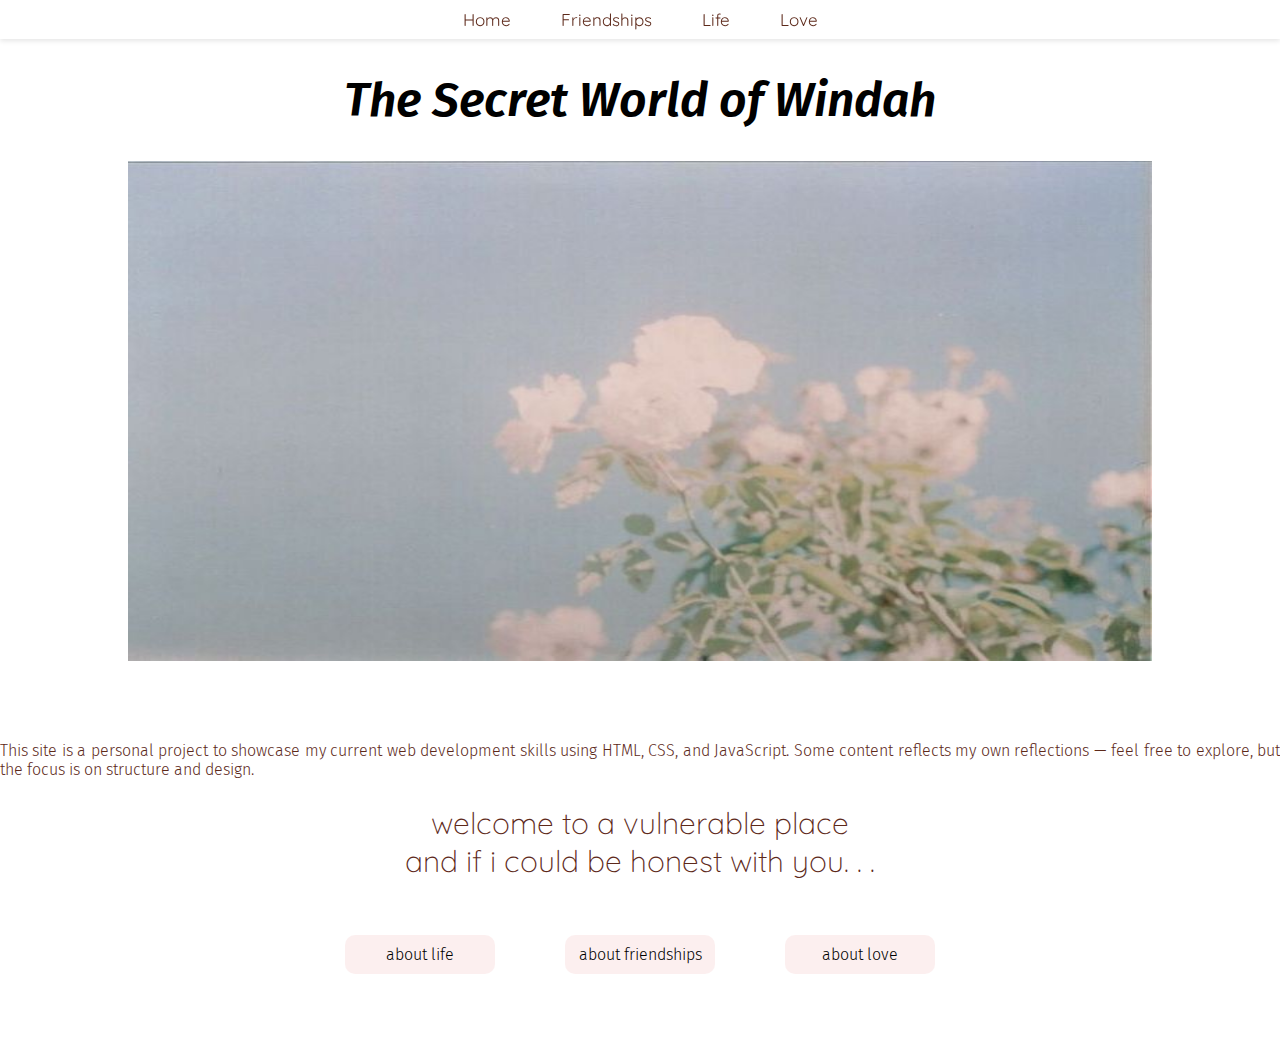
<file: index.html>
<!DOCTYPE html>
<html lang="en">
<head>
    <meta charset="UTF-8">
    <meta name="viewport" content="width=device-width, initial-scale=1.0">
    <title>A glimpse of vulnerable</title>

    <!--javascript-->
    <script src="./assets/dom.js"></script>
    <!--css-->
    <link rel="stylesheet" href="./assets/styles/styles.css">
    <!-- fonts -->
    <link rel="preconnect" href="https://fonts.googleapis.com">
    <link rel="preconnect" href="https://fonts.gstatic.com" crossorigin>
    <link
        href="https://fonts.googleapis.com/css2?family=Merriweather:ital,opsz,wght@0,18..144,300..900;1,18..144,300..900&family=Quicksand:wght@300..700&display=swap"
        rel="stylesheet">
    <link rel="preconnect" href="https://fonts.googleapis.com">
    <link rel="preconnect" href="https://fonts.gstatic.com" crossorigin>
    <link
        href="https://fonts.googleapis.com/css2?family=Fira+Sans:ital,wght@0,100;0,200;0,300;0,400;0,500;0,600;0,700;0,800;0,900;1,100;1,200;1,300;1,400;1,500;1,600;1,700;1,800;1,900&display=swap"
        rel="stylesheet">
    <link rel="preconnect" href="https://fonts.googleapis.com">
    <link rel="preconnect" href="https://fonts.gstatic.com" crossorigin>
    <link href="https://fonts.googleapis.com/css2?family=Quicksand:wght@300..700&display=swap" rel="stylesheet">
</head>
<body>
    <nav class="sticky-nav">
        <div class="hamburger-menu hamburger">&#9776; <!-- Unicode for ☰ --> </div>
        <div class="sticky-nav stickyNav">
            <a href="index.html">Home</a>
            <a href="./public/friendship.html">Friendships</a>
            <a href="./public/life.html">Life</a>
            <a href="./public/love.html">Love</a>
        </div>
    </nav>    
    <header>
        <h1>The Secret World of Windah</h1>
        <img src="/assets/images/homepage-banner-img.jpg" alt="a soft aesthetic rose photography" class="header-img">
    </header>

    <section class="site-note">
        <p>
    This site is a personal project to showcase my current web development skills using HTML, CSS, and JavaScript. Some content reflects my own reflections — feel free to explore, but the focus is on structure and design.
        </p>
    </section>
    <div class="introduction">
        <h2>welcome to a vulnerable place <br>and if i could be honest with you. . .</h2>
    </div>
    <div class="menu"> <!--display in gallery horizontally (pc), vertically (mobile), each directory have it's own little stories inside-->
        <div id="menu-life" class="menu-container">
            <a href="./public/life.html">
                <p class="menu-title">about life</p>
            </a>
        </div>
        <div id="menu-friendship" class="menu-container">
            <a href="./public/friendship.html">
                <p class="menu-title">about friendships</p>
            </a>
        </div>
        <div id="menu-love" class="menu-container">
            <a href="./public/love.html">
                <p class="menu-title">about love</p>
            </a>
        </div>
    </div>
</body>
</html>
</file>
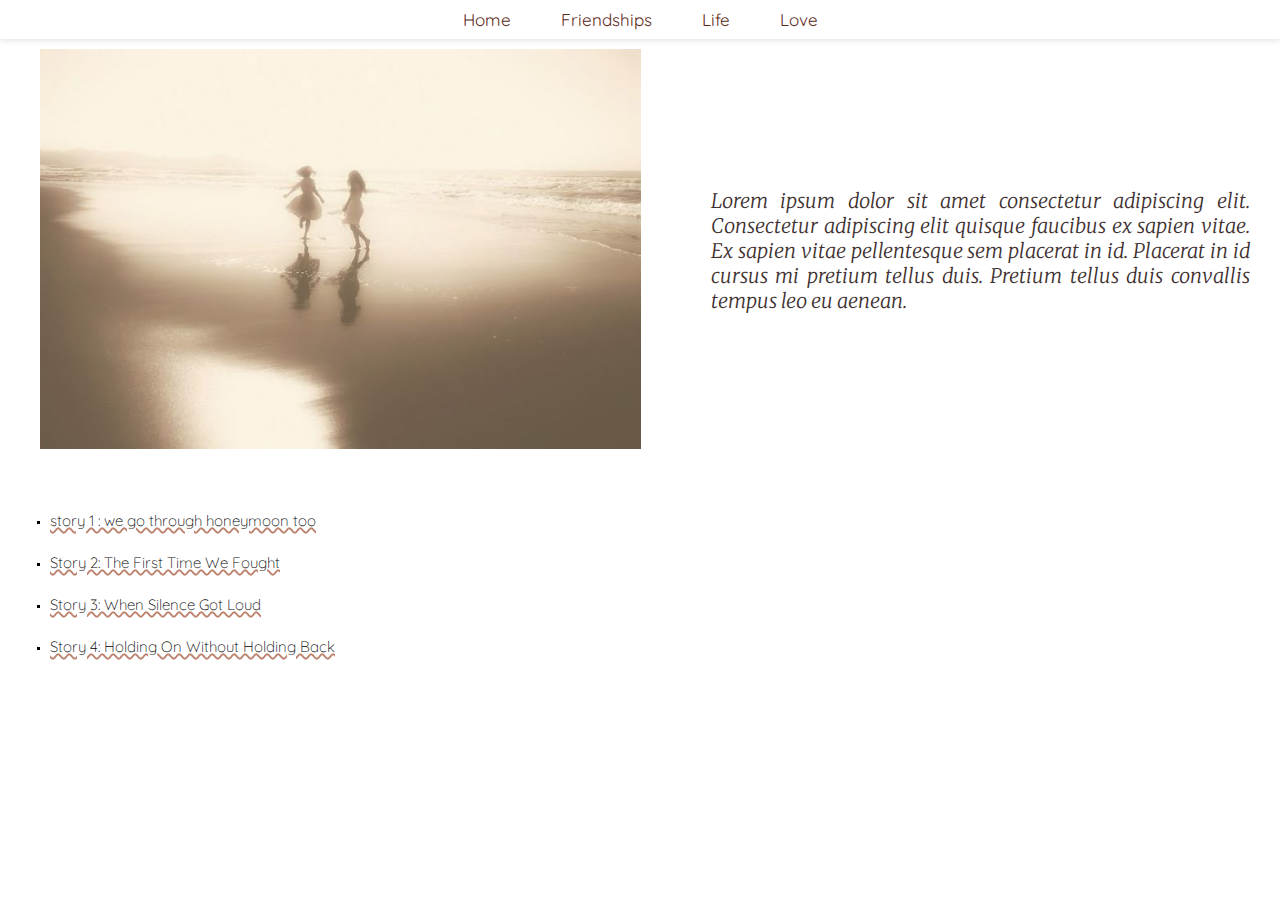
<file: public/friendship.html>
<!DOCTYPE html>
<html lang="en">
<head>
    <meta charset="UTF-8">
    <meta name="viewport" content="width=device-width, initial-scale=1.0">
    <title>about friendships</title>
    <!-- base -->
    <base href="/aGlimpseOfVulnerable/">
    
    <!--css-->
    <link rel="stylesheet" href="/assets/styles/styles.css">
    <!-- fonts -->
    <link rel="preconnect" href="https://fonts.googleapis.com">
    <link rel="preconnect" href="https://fonts.gstatic.com" crossorigin>
    <link
        href="https://fonts.googleapis.com/css2?family=Merriweather:ital,opsz,wght@0,18..144,300..900;1,18..144,300..900&family=Quicksand:wght@300..700&display=swap"
        rel="stylesheet">
    <link rel="preconnect" href="https://fonts.googleapis.com">
    <link rel="preconnect" href="https://fonts.gstatic.com" crossorigin>
    <link
        href="https://fonts.googleapis.com/css2?family=Fira+Sans:ital,wght@0,100;0,200;0,300;0,400;0,500;0,600;0,700;0,800;0,900;1,100;1,200;1,300;1,400;1,500;1,600;1,700;1,800;1,900&display=swap"
        rel="stylesheet">
    <link rel="preconnect" href="https://fonts.googleapis.com">
    <link rel="preconnect" href="https://fonts.gstatic.com" crossorigin>
    <link href="https://fonts.googleapis.com/css2?family=Quicksand:wght@300..700&display=swap" rel="stylesheet">
</head>
<body>
    <nav class="sticky-nav">
        <div class="hamburger-menu hamburger">&#9776; <!-- Unicode for ☰ -->  </div>
        <div class="sticky-nav stickyNav">
            <a href="/index.html">Home</a>
            <a href="./friendship.html">Friendships</a>
            <a href="./life.html">Life</a>
            <a href="./love.html">Love</a>
        </div>
    </nav>
    <main class="page-wrapper">
        <section class="page-intro">
            <figure>
                <img src="../assets/images/abt-friendship.jpg">
            </figure>
            <p class="page-intro-text">
                Lorem ipsum dolor sit amet consectetur adipiscing elit. Consectetur adipiscing elit
                quisque
                faucibus ex sapien vitae. Ex
                sapien vitae pellentesque sem placerat in id. Placerat in id cursus mi pretium tellus duis. Pretium tellus duis
                convallis tempus leo eu aenean.
            </p>
        </section>
        
        <section class="stories">
            <ul class="story-list">
                <li><a href="./abt-friendship/story-003.html">story 1 : we go through honeymoon too</a></li>
                <!-- mock story -->
                <li><a href="#">Story 2: The First Time We Fought</a></li>
                <li><a href="#">Story 3: When Silence Got Loud</a></li>
                <li><a href="#">Story 4: Holding On Without Holding Back</a></li>
            </ul>
        </section>
    </main>

    <!--javascript-->
    <script src="/assets/dom.js"></script>
</body>
</html>
</file>
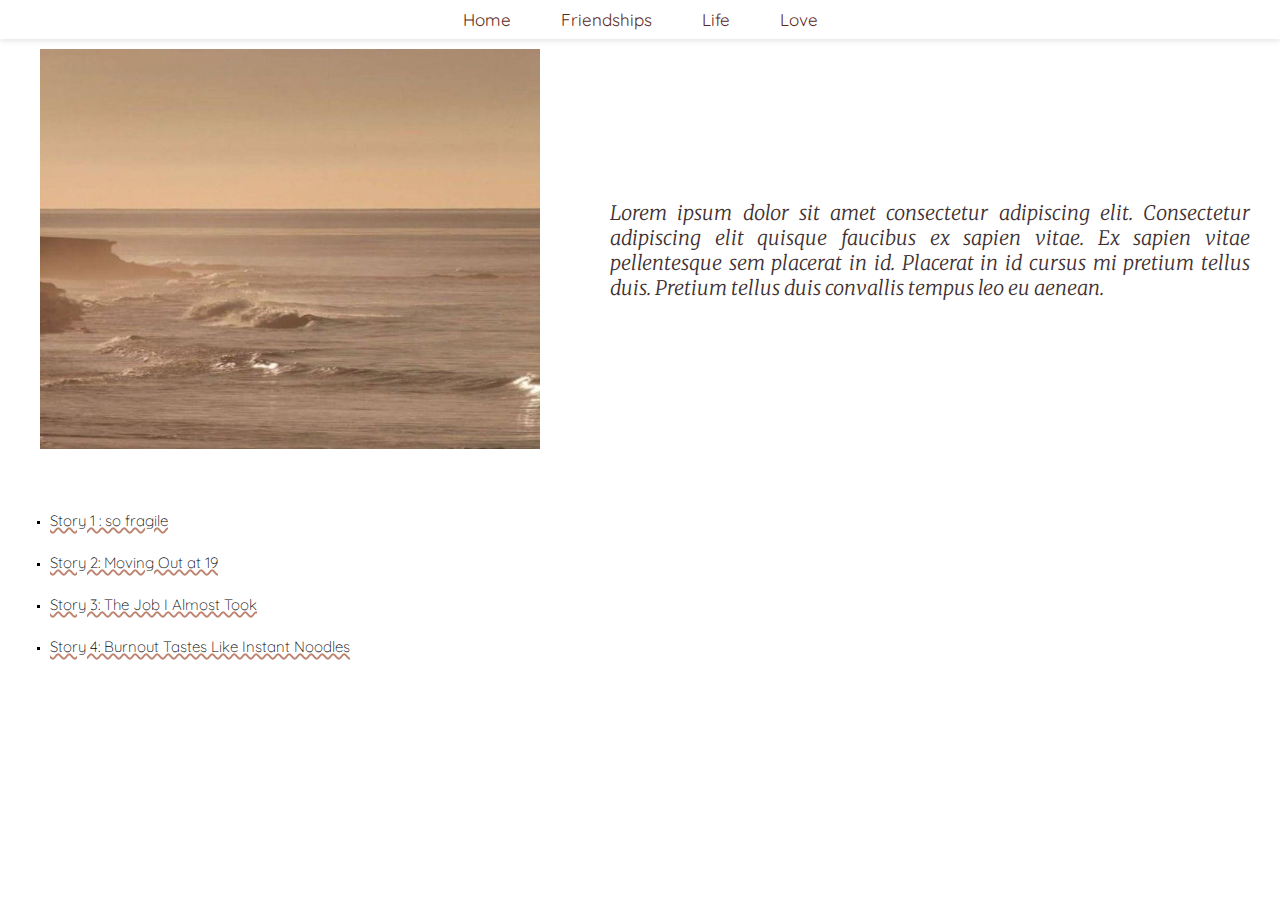
<file: public/life.html>
<!DOCTYPE html>
<html lang="en">
<head>
    <meta charset="UTF-8">
    <meta name="viewport" content="width=device-width, initial-scale=1.0">
    <title>about life</title>
    

    <!--css-->
    <link rel="stylesheet" href="/assets/styles/styles.css">
    <!-- fonts -->
    <link rel="preconnect" href="https://fonts.googleapis.com">
    <link rel="preconnect" href="https://fonts.gstatic.com" crossorigin>
    <link
        href="https://fonts.googleapis.com/css2?family=Merriweather:ital,opsz,wght@0,18..144,300..900;1,18..144,300..900&family=Quicksand:wght@300..700&display=swap"
        rel="stylesheet">
    <link rel="preconnect" href="https://fonts.googleapis.com">
    <link rel="preconnect" href="https://fonts.gstatic.com" crossorigin>
    <link
        href="https://fonts.googleapis.com/css2?family=Fira+Sans:ital,wght@0,100;0,200;0,300;0,400;0,500;0,600;0,700;0,800;0,900;1,100;1,200;1,300;1,400;1,500;1,600;1,700;1,800;1,900&display=swap"
        rel="stylesheet">
    <link rel="preconnect" href="https://fonts.googleapis.com">
    <link rel="preconnect" href="https://fonts.gstatic.com" crossorigin>
    <link href="https://fonts.googleapis.com/css2?family=Quicksand:wght@300..700&display=swap" rel="stylesheet">
</head>
<body>
    <nav class="sticky-nav">
        <div class="hamburger-menu hamburger">&#9776; <!-- Unicode for ☰ --> </div>
        <div class="sticky-nav stickyNav">
            <a href="/index.html">Home</a>
            <a href="./friendship.html">Friendships</a>
            <a href="./life.html">Life</a>
            <a href="./love.html">Love</a>
        </div>
    </nav>
    <main class="page-wrapper">
        <section class="page-intro">
            <figure>
                <img src="../assets/images/abt-life.jpg">
            </figure>
            <p class="page-intro-text">
                Lorem ipsum dolor sit amet consectetur adipiscing elit. Consectetur adipiscing elit
                quisque
                faucibus ex sapien vitae. Ex
                sapien vitae pellentesque sem placerat in id. Placerat in id cursus mi pretium tellus duis. Pretium tellus
                duis
                convallis tempus leo eu aenean.
            </p>
        </section>
    
        <section class="stories">
            <ul class="story-list">
                <li><a href="./abt-life/story-001.html">Story 1 : so fragile</a></li>
                <!--mock stories-->
                <li><a href="#">Story 2: Moving Out at 19</a></li>
                <li><a href="#">Story 3: The Job I Almost Took</a></li>
                <li><a href="#">Story 4: Burnout Tastes Like Instant Noodles</a></li>
            </ul>
        </section>
    </main>

    <!--javascript-->
    <script src="../assets/dom.js"></script>
</body>
</html>
</file>
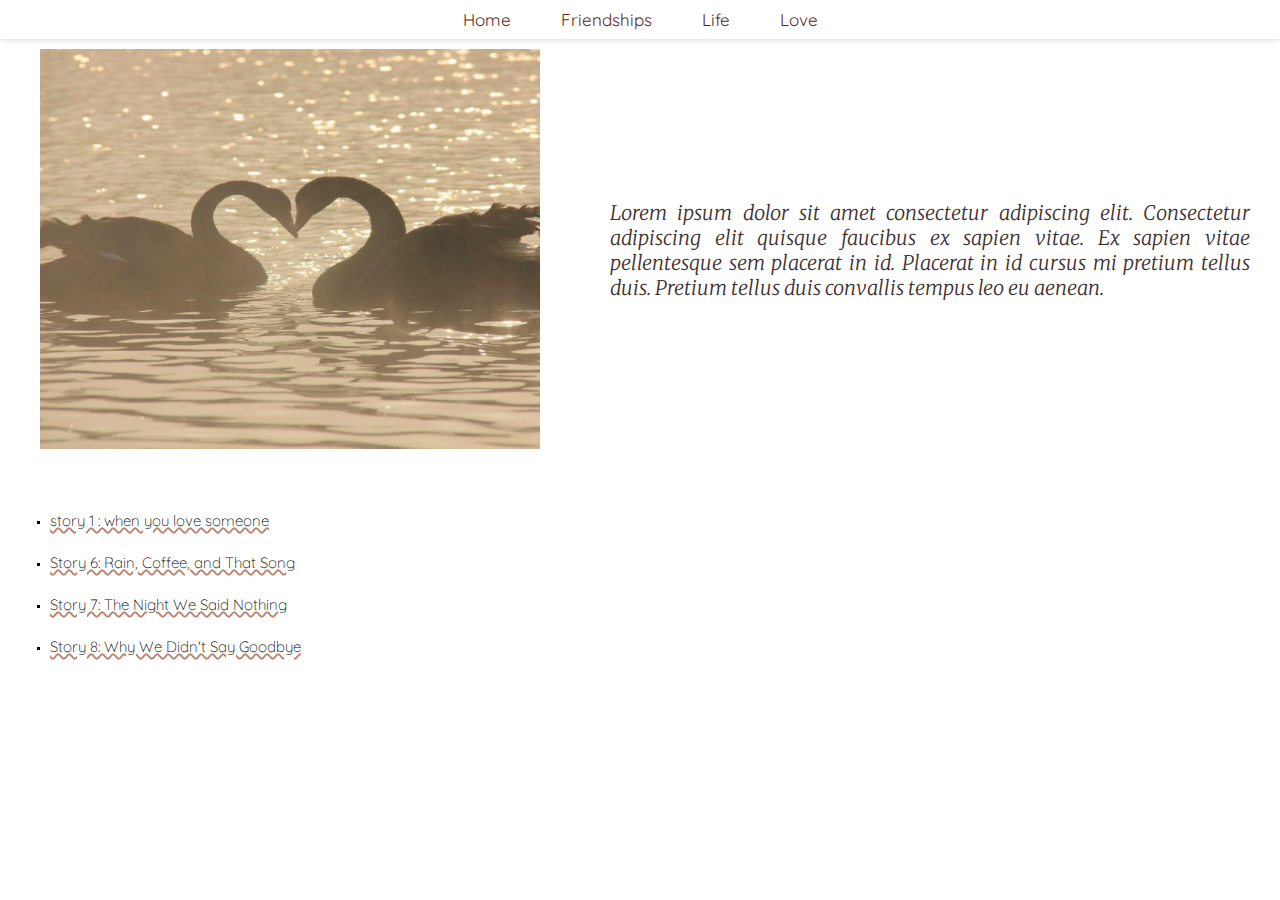
<file: public/love.html>
<!DOCTYPE html>
<html lang="en">
<head>
    <meta charset="UTF-8">
    <meta name="viewport" content="width=device-width, initial-scale=1.0">
    <title>about love</title>
   
    <!--css-->
    <link rel="stylesheet" href="/assets/styles/styles.css">
    <!-- fonts -->
    <link rel="preconnect" href="https://fonts.googleapis.com">
    <link rel="preconnect" href="https://fonts.gstatic.com" crossorigin>
    <link
        href="https://fonts.googleapis.com/css2?family=Merriweather:ital,opsz,wght@0,18..144,300..900;1,18..144,300..900&family=Quicksand:wght@300..700&display=swap"
        rel="stylesheet">
    <link rel="preconnect" href="https://fonts.googleapis.com">
    <link rel="preconnect" href="https://fonts.gstatic.com" crossorigin>
    <link
        href="https://fonts.googleapis.com/css2?family=Fira+Sans:ital,wght@0,100;0,200;0,300;0,400;0,500;0,600;0,700;0,800;0,900;1,100;1,200;1,300;1,400;1,500;1,600;1,700;1,800;1,900&display=swap"
        rel="stylesheet">
    <link rel="preconnect" href="https://fonts.googleapis.com">
    <link rel="preconnect" href="https://fonts.gstatic.com" crossorigin>
    <link href="https://fonts.googleapis.com/css2?family=Quicksand:wght@300..700&display=swap" rel="stylesheet">
</head>
<body>
    <nav class="sticky-nav">
        <div class="hamburger-menu hamburger">&#9776; <!-- Unicode for ☰ --> </div>
        <div class="sticky-nav stickyNav">
            <a href="/index.html">Home</a>
            <a href="./friendship.html">Friendships</a>
            <a href="./life.html">Life</a>
            <a href="./love.html">Love</a>
        </div>
    </nav>
    <main class="page-wrapper">
        <section class="page-intro">
            <figure>
                <img src="../assets/images/abt-love.jpg">
            </figure>
            <p class="page-intro-text">
                Lorem ipsum dolor sit amet consectetur adipiscing elit. Consectetur adipiscing elit
                quisque
                faucibus ex sapien vitae. Ex
                sapien vitae pellentesque sem placerat in id. Placerat in id cursus mi pretium tellus duis. Pretium tellus
                duis
                convallis tempus leo eu aenean.
            </p>
        </section>
    
        <section class="stories">
            <ul class="story-list">
                <li><a href="./abt-love/story-002.html">story 1 : when you love someone</a></li>
                <!--mock stories-->
                <li><a href="#">Story 6: Rain, Coffee, and That Song</a></li>
                <li><a href="#">Story 7: The Night We Said Nothing</a></li>
                <li><a href="#">Story 8: Why We Didn't Say Goodbye</a></li>
            </ul>
        </section>
    </main>

    <!--javascript-->
    <script src="../assets/dom.js"></script>
</body>
</html>
</file>
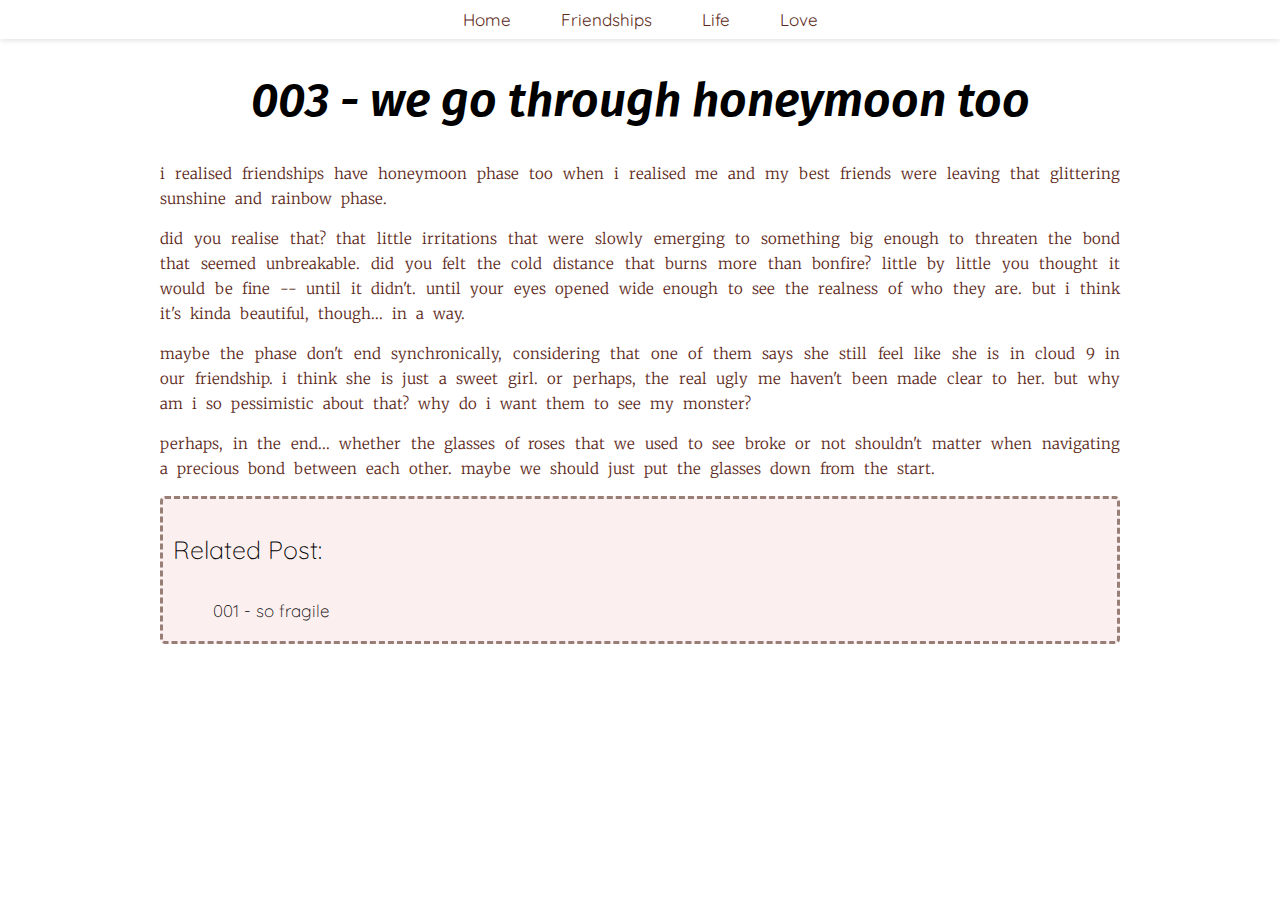
<file: public/abt-friendship/story-003.html>
<!DOCTYPE html>
<html lang="en">
<head>
    <meta charset="UTF-8">
    <meta name="viewport" content="width=device-width, initial-scale=1.0">
    <title>Story 3: we go through honeymoon too</title>

    <!--css-->
    <link rel="stylesheet" href="/assets/styles/styles.css">
    <!-- fonts -->
    <link rel="preconnect" href="https://fonts.googleapis.com">
    <link rel="preconnect" href="https://fonts.gstatic.com" crossorigin>
    <link
        href="https://fonts.googleapis.com/css2?family=Merriweather:ital,opsz,wght@0,18..144,300..900;1,18..144,300..900&family=Quicksand:wght@300..700&display=swap"
        rel="stylesheet">
    <link rel="preconnect" href="https://fonts.googleapis.com">
    <link rel="preconnect" href="https://fonts.gstatic.com" crossorigin>
    <link
        href="https://fonts.googleapis.com/css2?family=Fira+Sans:ital,wght@0,100;0,200;0,300;0,400;0,500;0,600;0,700;0,800;0,900;1,100;1,200;1,300;1,400;1,500;1,600;1,700;1,800;1,900&display=swap"
        rel="stylesheet">
    <link rel="preconnect" href="https://fonts.googleapis.com">
    <link rel="preconnect" href="https://fonts.gstatic.com" crossorigin>
    <link href="https://fonts.googleapis.com/css2?family=Quicksand:wght@300..700&display=swap" rel="stylesheet">
</head>
<body class="story">
    <nav class="sticky-nav">
        <div class="hamburger-menu hamburger">&#9776; <!-- Unicode for ☰ --> </div>
        <div class="sticky-nav stickyNav">
            <a href="/index.html">Home</a>
            <a href="../friendship.html">Friendships</a>
            <a href="../life.html">Life</a>
            <a href="../love.html">Love</a>
        </div>
    </nav>
    
    <article class="story-content">
        <h1 class="story-title">003 - we go through honeymoon too</h1>
        <p>
            i realised friendships have honeymoon phase too when i realised me and my best friends were leaving that glittering sunshine and rainbow phase.
        </p>
        <p>
            did you realise that? that little irritations that were slowly emerging to something big enough to threaten the bond that seemed unbreakable.
            did you felt the cold distance that burns more than bonfire? little by little you thought it would be fine -- until it didn't. until your eyes opened
            wide enough to see the realness of who they are. but i think it's kinda beautiful, though... in a way.
        </p>
        <p>
            maybe the phase don't end synchronically, considering that one of them says she still feel like she is in cloud 9 in our friendship. i think she is just
            a sweet girl. or perhaps, the real ugly me haven't been made clear to her. but why am i so pessimistic about that? why do i want them to see my monster?
        </p>
        <p>
            perhaps, in the end... whether the glasses of roses that we used to see broke or not shouldn't matter when navigating a precious bond between each other.
            maybe we should just put the glasses down from the start.
        </p>
    </article>

    <aside class="related-posts">
        <h3>Related Post: </h3>
        <ul>
            <li><a href="/public/abt-life/story-001.html">001 - so fragile</a></li>
        </ul>
    </aside>

    <!--javascript-->
    <script src="/assets/dom.js"></script>
</body>
</html>
</file>
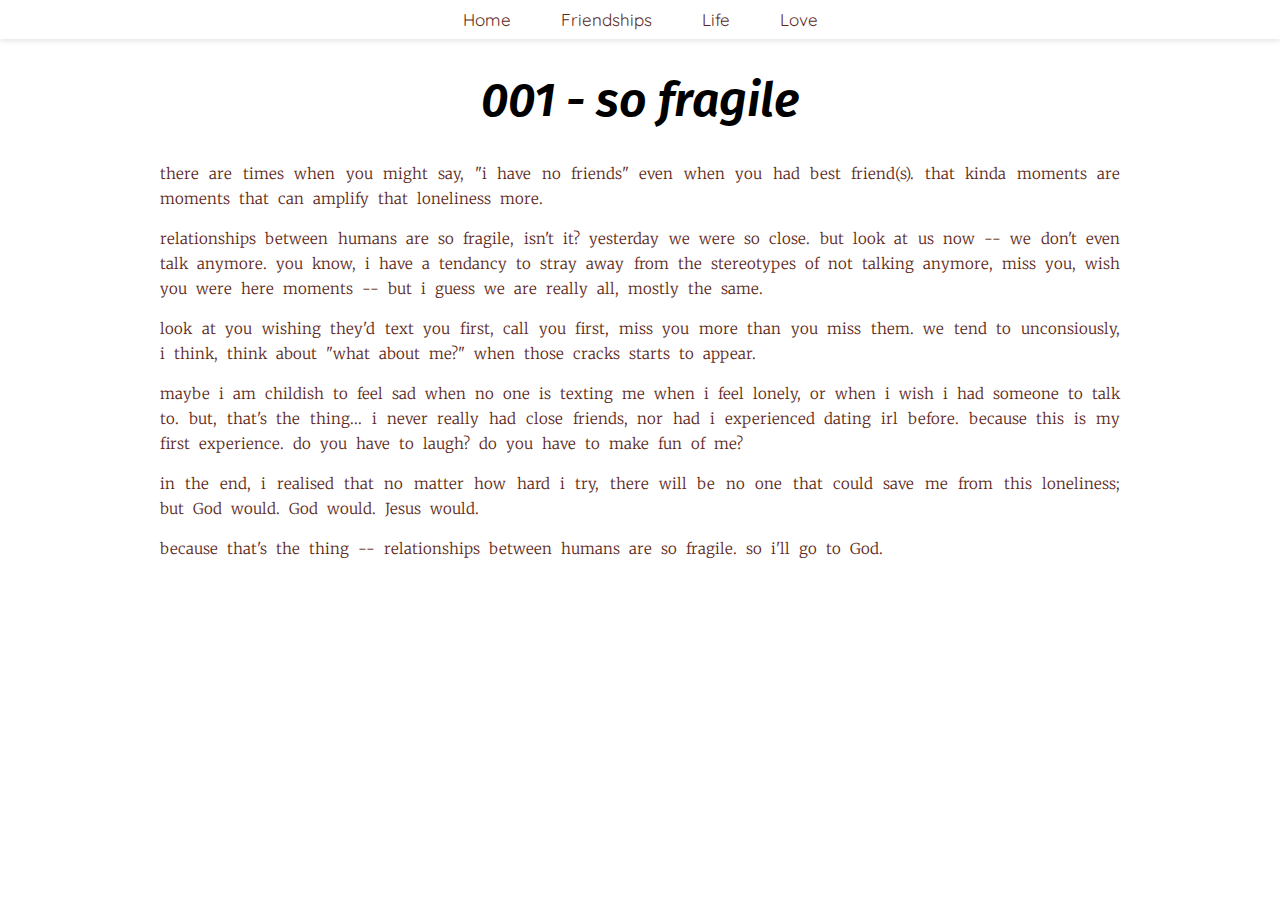
<file: public/abt-life/story-001.html>
<!DOCTYPE html>
<html lang="en">
<head>
    <meta charset="UTF-8">
    <meta name="viewport" content="width=device-width, initial-scale=1.0">
    <title>about life - story 1</title>

    <!--css-->
    <link rel="stylesheet" href="/assets/styles/styles.css">
    <!-- fonts -->
    <link rel="preconnect" href="https://fonts.googleapis.com">
    <link rel="preconnect" href="https://fonts.gstatic.com" crossorigin>
    <link
        href="https://fonts.googleapis.com/css2?family=Merriweather:ital,opsz,wght@0,18..144,300..900;1,18..144,300..900&family=Quicksand:wght@300..700&display=swap"
        rel="stylesheet">
    <link rel="preconnect" href="https://fonts.googleapis.com">
    <link rel="preconnect" href="https://fonts.gstatic.com" crossorigin>
    <link
        href="https://fonts.googleapis.com/css2?family=Fira+Sans:ital,wght@0,100;0,200;0,300;0,400;0,500;0,600;0,700;0,800;0,900;1,100;1,200;1,300;1,400;1,500;1,600;1,700;1,800;1,900&display=swap"
        rel="stylesheet">
    <link rel="preconnect" href="https://fonts.googleapis.com">
    <link rel="preconnect" href="https://fonts.gstatic.com" crossorigin>
    <link href="https://fonts.googleapis.com/css2?family=Quicksand:wght@300..700&display=swap" rel="stylesheet">
</head>
<body class="story">
    <nav class="sticky-nav">
        <div class="hamburger-menu hamburger">&#9776; <!-- Unicode for ☰ --> </div>
        <div class="sticky-nav stickyNav">
            <a href="/index.html">Home</a>
            <a href="../friendship.html">Friendships</a>
            <a href="../life.html">Life</a>
            <a href="../love.html">Love</a>
        </div>
    </nav>
    
    <article class="story-content">
        <h1 class="story-title">001 - so fragile</h1>
        <p>
            there are times when you might say, "i have no friends" even when you had best friend(s). 
            that kinda moments are moments that can amplify that loneliness more.
        </p>
        <p>
            relationships between humans are so fragile, isn't it? yesterday we were so close. but look at us now --
            we don't even talk anymore. you know, i have a tendancy to stray away from the stereotypes of not talking anymore,
            miss you, wish you were here moments -- but i guess we are really all, mostly the same.
        </p>
        <p>
            look at you wishing they'd text you first, call you first, miss you more than you miss them.
            we tend to unconsiously, i think, think about "what about me?" when those cracks starts to appear.
        </p>
        <p>
            maybe i am childish to feel sad when no one is texting me when i feel lonely, or when i wish i had someone to talk to.
            but, that's the thing... i never really had close friends, nor had i experienced dating irl before. because this is my
            first
            experience. do you have to laugh? do you have to make fun of me?
        </p>
        <p>
            in the end, i realised that no matter how hard i try, there will be no one that could save me from this loneliness; but God would.
            God would. Jesus would.
        </p>
        <p>because that's the thing -- relationships between humans are so fragile. so i'll go to God.</p>

    </article>

    <!--javascript-->
    <script src="/assets/dom.js"></script>
</body>
</html>
</file>
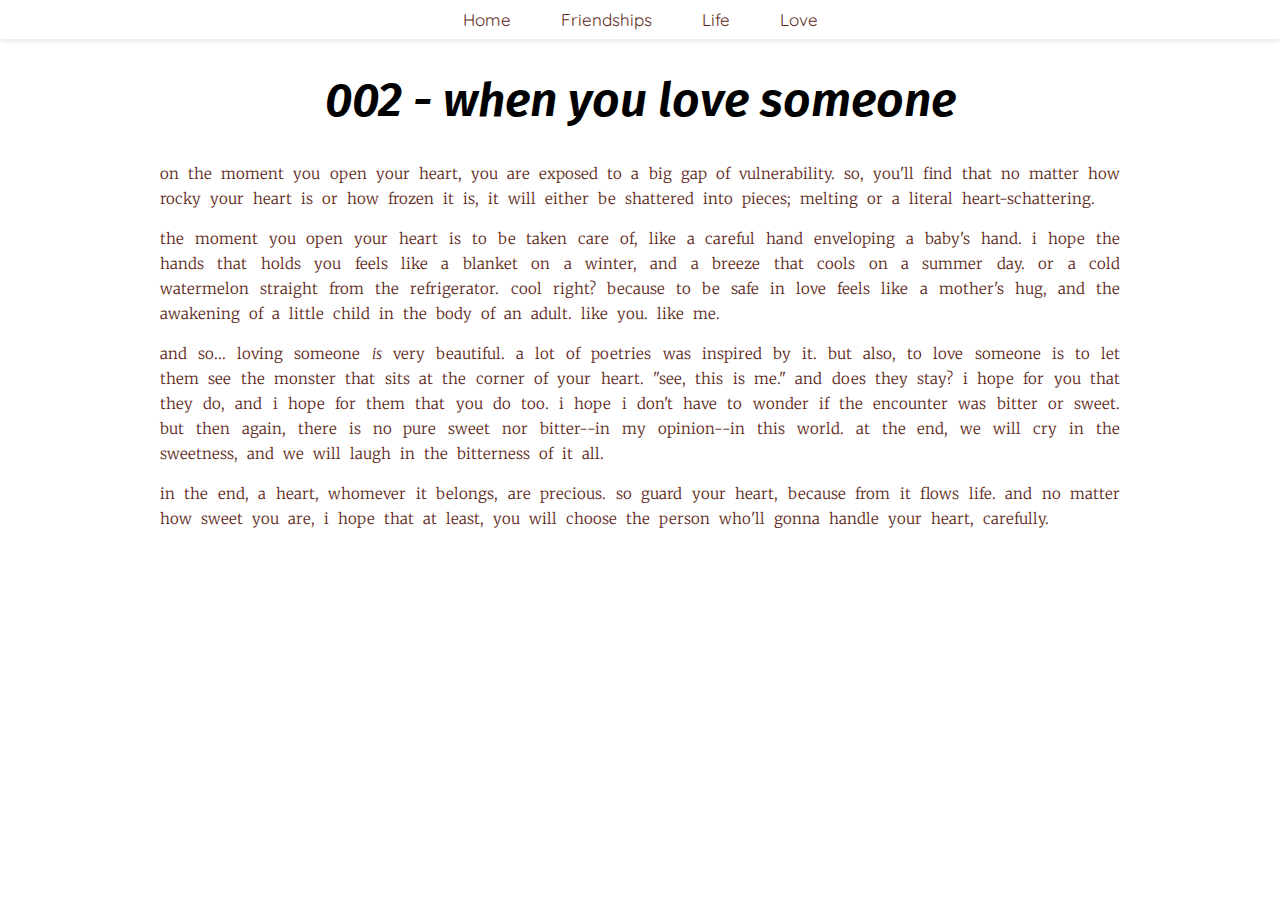
<file: public/abt-love/story-002.html>
<!DOCTYPE html>
<html lang="en">
<head>
    <meta charset="UTF-8">
    <meta name="viewport" content="width=device-width, initial-scale=1.0">
    <title>Story 2: when you love someone</title>
    <!--css-->
    <link rel="stylesheet" href="/assets/styles/styles.css">
    <!-- fonts -->
    <link rel="preconnect" href="https://fonts.googleapis.com">
    <link rel="preconnect" href="https://fonts.gstatic.com" crossorigin>
    <link
        href="https://fonts.googleapis.com/css2?family=Merriweather:ital,opsz,wght@0,18..144,300..900;1,18..144,300..900&family=Quicksand:wght@300..700&display=swap"
        rel="stylesheet">
    <link rel="preconnect" href="https://fonts.googleapis.com">
    <link rel="preconnect" href="https://fonts.gstatic.com" crossorigin>
    <link
        href="https://fonts.googleapis.com/css2?family=Fira+Sans:ital,wght@0,100;0,200;0,300;0,400;0,500;0,600;0,700;0,800;0,900;1,100;1,200;1,300;1,400;1,500;1,600;1,700;1,800;1,900&display=swap"
        rel="stylesheet">
    <link rel="preconnect" href="https://fonts.googleapis.com">
    <link rel="preconnect" href="https://fonts.gstatic.com" crossorigin>
    <link href="https://fonts.googleapis.com/css2?family=Quicksand:wght@300..700&display=swap" rel="stylesheet">
</head>
<body class="story">
    <nav class="sticky-nav">
        <div class="hamburger-menu hamburger">&#9776; <!-- Unicode for ☰ --> </div>
        <div class="sticky-nav stickyNav">
            <a href="/index.html">Home</a>
            <a href="../friendship.html">Friendships</a>
            <a href="../life.html">Life</a>
            <a href="../love.html">Love</a>
        </div>
    </nav>
    
    <article class="story-content">
        <h1 class="story-title">002 - when you love someone</h1>
        <p>on the moment you open your heart, you are exposed to a big gap of vulnerability. so, you'll find that no matter how rocky your heart is
            or how frozen it is, it will either be shattered into pieces; melting or a literal heart-schattering. 
        </p>
        <p>
            the moment you open your heart is to be taken care of, like a careful hand enveloping a baby's hand. i hope the hands that holds you feels like
            a blanket on a winter, and a breeze that cools on a summer day. or a cold watermelon straight from the refrigerator. cool right? because to be safe
            in love feels like a mother's hug, and the awakening of a little child in the body of an adult. like you. like me. 
        </p>
        <p>
            and so... loving someone <em>is</em> very beautiful. a lot of poetries was inspired by it. but also, to love someone is to let them see the monster
            that sits at the corner of your heart. "see, this is me." and does they stay? i hope for you that they do, and i hope for them that you do too. i hope
            i don't have to wonder if the encounter was bitter or sweet. but then again, there is no pure sweet nor bitter--in my opinion--in this world. at the end,
            we will cry in the sweetness, and we will laugh in the bitterness of it all.
        </p>
        <p>
            in the end, a heart, whomever it belongs, are precious. so guard your heart, because from it flows life. and no matter how sweet you are, i hope that at least,
            you will choose the person who'll gonna handle your heart, carefully.
        </p>
    </article>
    
    <!--javascript-->
    <script src="/assets/dom.js"></script>
</body>
</html>
</file>
<file: assets/styles/styles.css>
*,
*::before,
*::after {
    box-sizing: border-box;
}



html {
    font-size: 62.5%; /* 62.5% of the browser’s default 16px font size=10px -- 1rem = 10px */
    scroll-behavior: smooth;
}

body {
    width: 100%;
    margin: auto;
}

h1 {
    font-size: 4.8rem;
    text-align: center;
    font-family: 'Fira Sans', sans;
    font-style: italic;
    font-weight: 600;
}

h2 {
    font-size: 3rem;
    font-family: "Quicksand", sans-serif;
    font-optical-sizing: auto;
    font-weight: 300;
    font-style: normal;
}

a {
    font-family: "Quicksand", sans-serif;
    font-optical-sizing: auto;
    font-weight: 300;
    font-style: normal;
    font-size: 1.7rem;
    text-decoration: underline wavy 0.1em rgb(189, 131, 110);
    color: black;
    transition: color 0.5s ease;
}

a:hover {
    text-decoration: 1.5px underline rgb(189, 131, 110);
    color: #b77979;
}

.introduction > h2 {
    font-size: 3rem;
    font-family: "Quicksand", sans-serif;
    font-optical-sizing: auto;
    font-weight: 300;
    font-style: normal;
    text-align: center;
    color: #5D291A;
}

h3 {
    font-size: 2.5rem;
    font-family: "Quicksand", sans-serif;
    font-optical-sizing: auto;
    font-weight: 300;
    font-style: normal;
}

p {
    font-size: 1.6rem;
    font-family: 'Fira Sans', sans-serif;
    font-style: normal;
    font-weight: 300;
    color: #5D291A;
    text-align: justify;
}

/* Default: large screen shows full nav, hides hamburger */
.hamburger-menu {
    display: none;
    font-size: 3rem;
    cursor: pointer; 
    margin-right: 10px;
}

nav.sticky-nav {
    display: flex;
    position: sticky;
    top: 0;
    width: 100%;
    margin: auto;
    background-color: white;
    z-index: 1000; /*makes sure it's on top on every other elements */
    box-shadow: 0 2px 5px rgba(0, 0, 0, 0.1);
    display: flex;
    justify-content: center;
    gap: 30px;
    padding: 0.2rem; /* vertical padding */
}

/* Small screen: show hamburger, hide nav links */
@media screen and (max-width: 768px) {
    .hamburger-menu {
        display: block;
    }

    .sticky-nav {
        display: none;
        flex-direction: column;
        background-color: white;
        position: absolute;
        top: 50px;
        left: 0;
        right: 0;
        text-align: center;
        padding: 1rem 0;
        box-shadow: 0 4px 8px rgba(0, 0, 0, 0.1);
    }

    .sticky-nav.active {
        display: flex;
    } 
}

/* Show full nav on larger screens */
@media (min-width: 768px) {
    .hamburger {
        display: none;
    }

    .sticky-nav {
        display: flex !important;
        position: static;
        flex-direction: row;
        gap: 30px;
        justify-content: center;
        padding: 0.2rem;
    }
}

/* Show hamburger on smaller screens */
@media (max-width: 767px) {
    .hamburger {
        display: flex;
        flex-direction: row-reverse;
    } 
}

nav.sticky-nav a {
    font-family: "Quicksand", sans-serif;
    text-decoration: none;
    color: #5D291A;
    font-weight: 400;
    font-style: normal;
    font-size: 1.7rem;
    padding: 0.5rem 1rem; /* add some padding for clickable area */
    display: flex;
    align-items: center; /* vertical center */
}


.header-img {
    width: 80%;
    display: block;
    margin: auto;
    height: auto;
    max-height: 500px;
    margin-bottom: 80px;
}

.menu {
    width: 100%;
    display: inline-flex;
    gap: rem; /* space between divs */
    justify-content: center;
    padding: 1rem 0;
    flex-wrap: wrap; /* makes the menu responsive to device width and adjust accordingly */
}

.menu-container {
    width: 200px;
    height: 100px;
    border: none;
    margin: 10px;
    position: relative;
    cursor: pointer;
    transition: transform 0.7s ease; /* smooth hover effect */
    flex-basis: 200px;
}

.menu-container p {
    padding: 10px 5px;
}

.menu-container:hover {
    transform: scale(1.05);
}

.menu-title {
    position: absolute;
    bottom: 3.5rem;
    /* stick near bottom instead of guessing top */
    left: 50%;
    transform: translateX(-50%);
    color: black;
    background-color: rgba(248, 221, 221, 0.462);
    /* soft background to make text readable */
    padding: 0.5rem 1rem;
    border-radius: 1rem;
    font-size: 1.6rem;
    text-align: center;
    width: 75%;
}

article.story-content {
    width: 75%;
    margin: auto;
}

article.story-content > p {
    font-family: 'Merriweather';
    text-align: justify;
    font-size: 1.5rem;
    word-spacing: 5px;
    line-height: 25px;
}

aside.related-posts {
    width: 75%;
    margin: auto ;
    display: flex;
    justify-content: flex-start;
    flex-direction: column;
    background-color: rgba(248, 221, 221, 0.462);
    padding: 10px;
    border-radius: 5px;
    border: #977e77 dashed;
    margin: 10px auto;
}

aside.related-posts li a {
    font-family: "Quicksand", sans-serif;
    font-optical-sizing: auto;
    font-weight: 300;
    font-style: normal;
    font-size: 1.7rem;
    text-decoration: none;
    color: black;
}

aside.related-posts li {
    list-style-type: none;
    margin: 0;
}

main.page-wrapper {
    display: flex;
    flex-direction: column;
    gap: 30px;
}

section.stories {
    display: flex;
}

section.page-intro {
    display: flex;
    align-items: center;
}

section.page-intro img {
    min-width: 500px;
    max-width: 800px;
    max-height: 400px;
}

p.page-intro-text {
    font-family: Merriweather;
    font-style: italic;
    font-size: 2rem;
    color: rgb(64, 49, 49);
    margin: 30px;
}

section.stories li {
    line-height: 4rem;
    list-style-type: square;
    margin-left: 10px;
}

.story-list li a {
    font-size: 1.5rem;
}


@media (max-width: 768px) {
    section.page-intro {
        display: flex;
        flex-direction: column;
    }

    section.page-intro img {
        min-width: 250px;
        max-width: 400px;
        max-height: 400px;
    }
}
</file>
